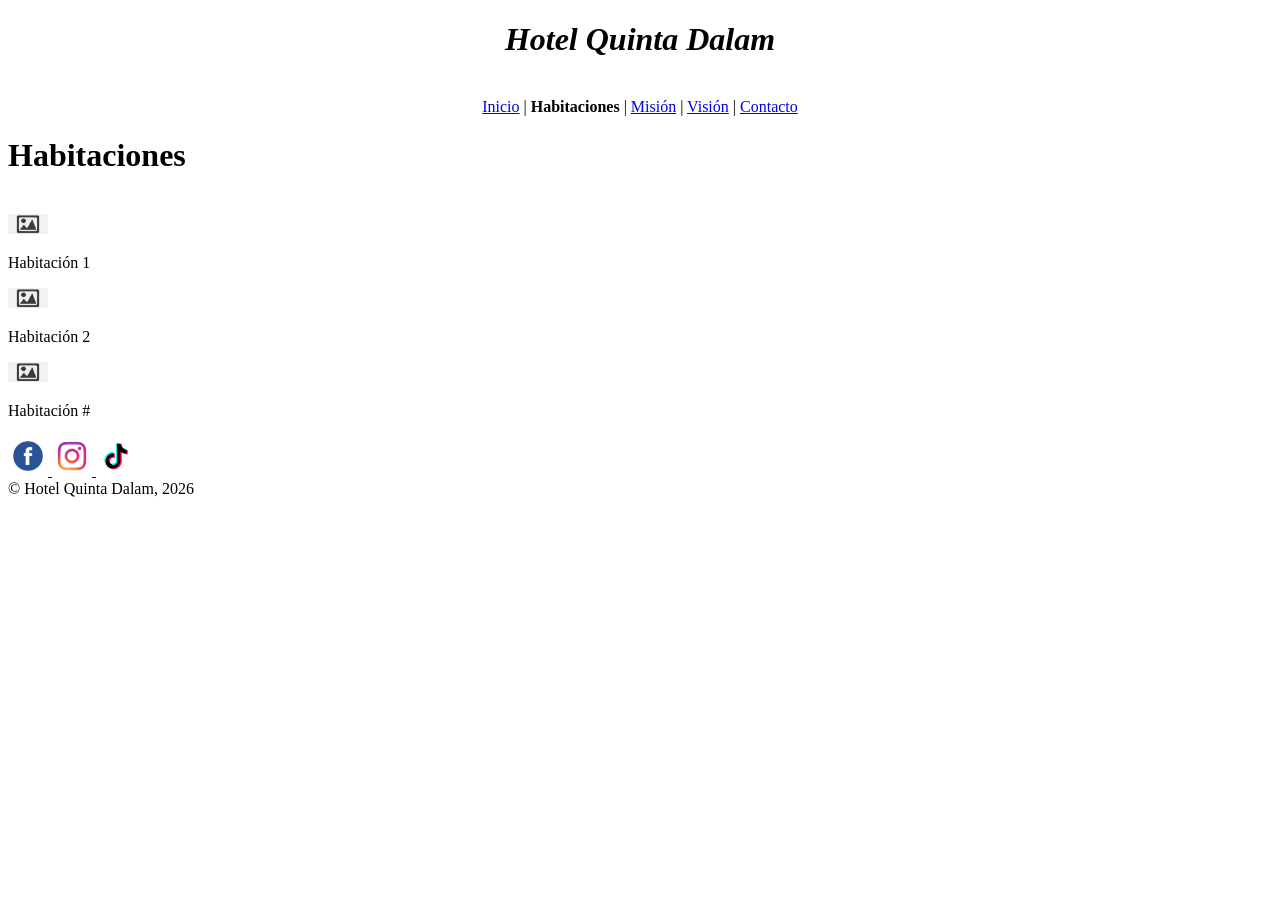
<file: catalogo.htm>
<!DOCTYPE html>
<html lang="es-MX">
<head>
    <meta charset="UTF-8">
    <title>Habitaciones - Hotel Quinta Dalam</title>
    </style>
</head>
<body>
    <header>
        <h1 align="center">
            <i>Hotel Quinta Dalam</i>
        </h1><br>
    </header>
    <nav>
        <div align="center">
            <a href="index.html">Inicio</a> |
            <b>Habitaciones</b> |
            <a href="mision.html">Misión</a> |
            <a href="vision.html">Visión</a> |
            <a href="contacto.htm">Contacto</a>
        </div>
    </nav>
    <h1>Habitaciones</h1>
    <main>
        <br>
        <img src="src/default.png" width="40px" height="20px">
        <p>Habitación 1</p>

        <img src="src/default.png" alt="Habitación 1" width="40px" height="20px">
        <p>Habitación 2</p>

        <img src="src/default.png" alt="Habitación 1" width="40px" height="20px">
        <p>Habitación #</p>
    </main>

    <footer>
        <a href="https://www.facebook.com/profile.php?id=61584681841684" target="_blank">
            <img src="src/facebook.png" width="40px" height="40px">
        </a>

        <a href="https://www.instagram.com/quintadalam?utm_source=ig_web_button_share_sheet&igsh=ZDNlZDc0MzIxNw==" target="_blank">
            <img id="instagram" src="src/instagram.png" width="40px" height="40px">
        </a>

        <a href="https://www.tiktok.com/@quintadalam?lang=es" target="_blank">
            <img id="tiktok" src="src/tiktok.png" width="40px" height="40px">
        </a>
        
        <br>
        &copy; Hotel Quinta Dalam, 2026
    </footer>

</body>
</html>
</file>
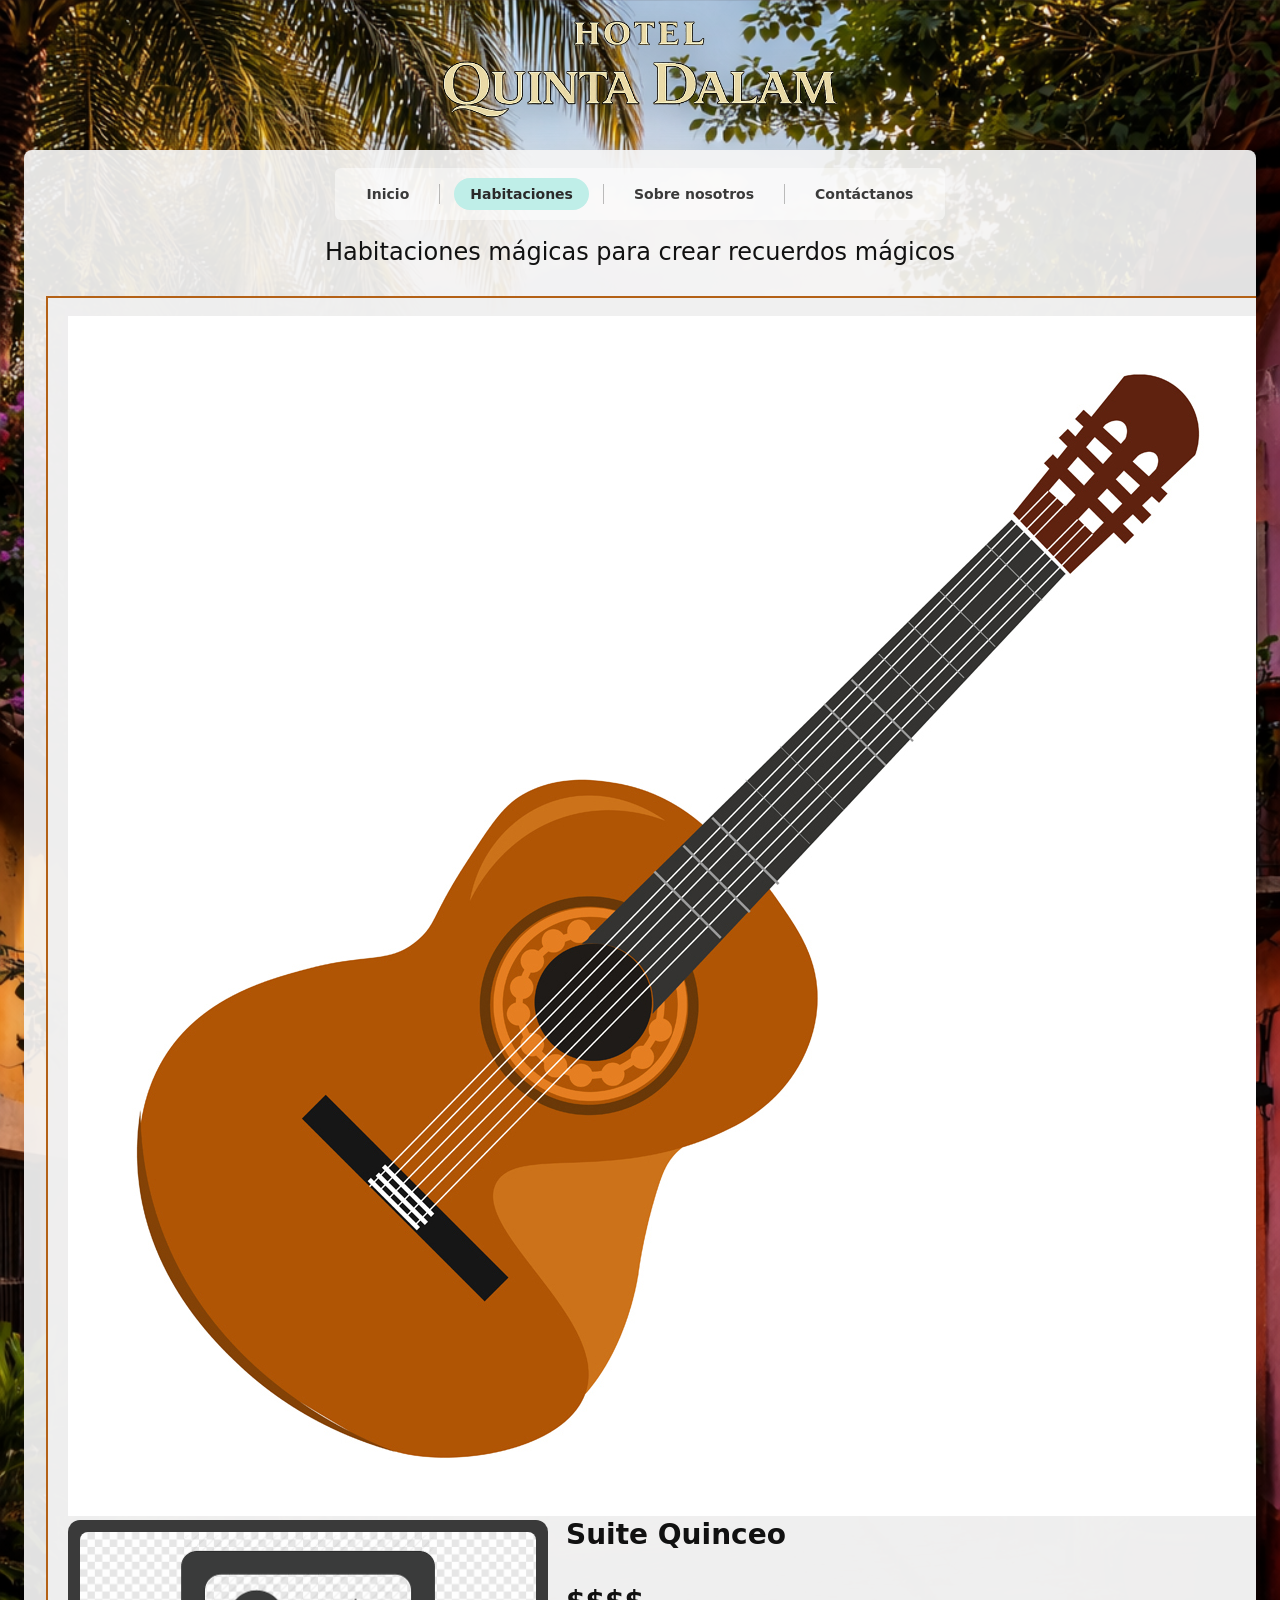
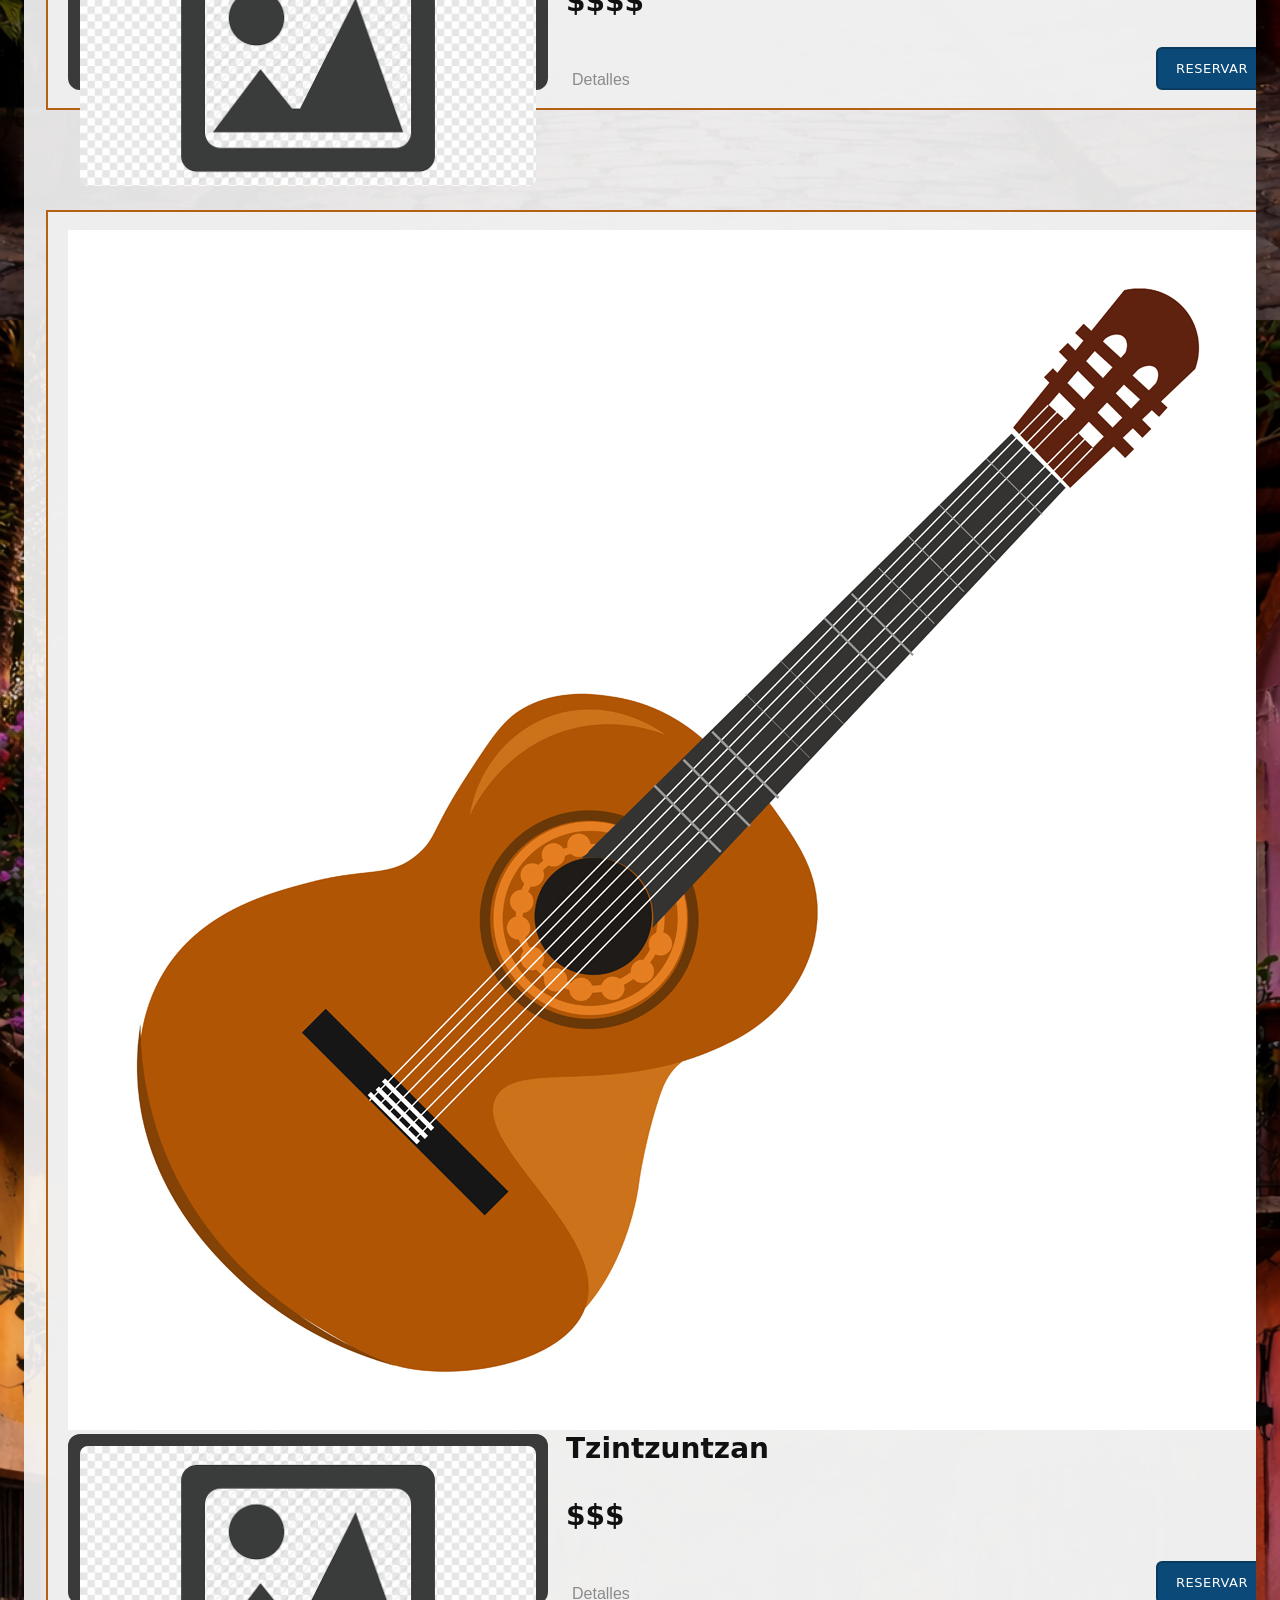
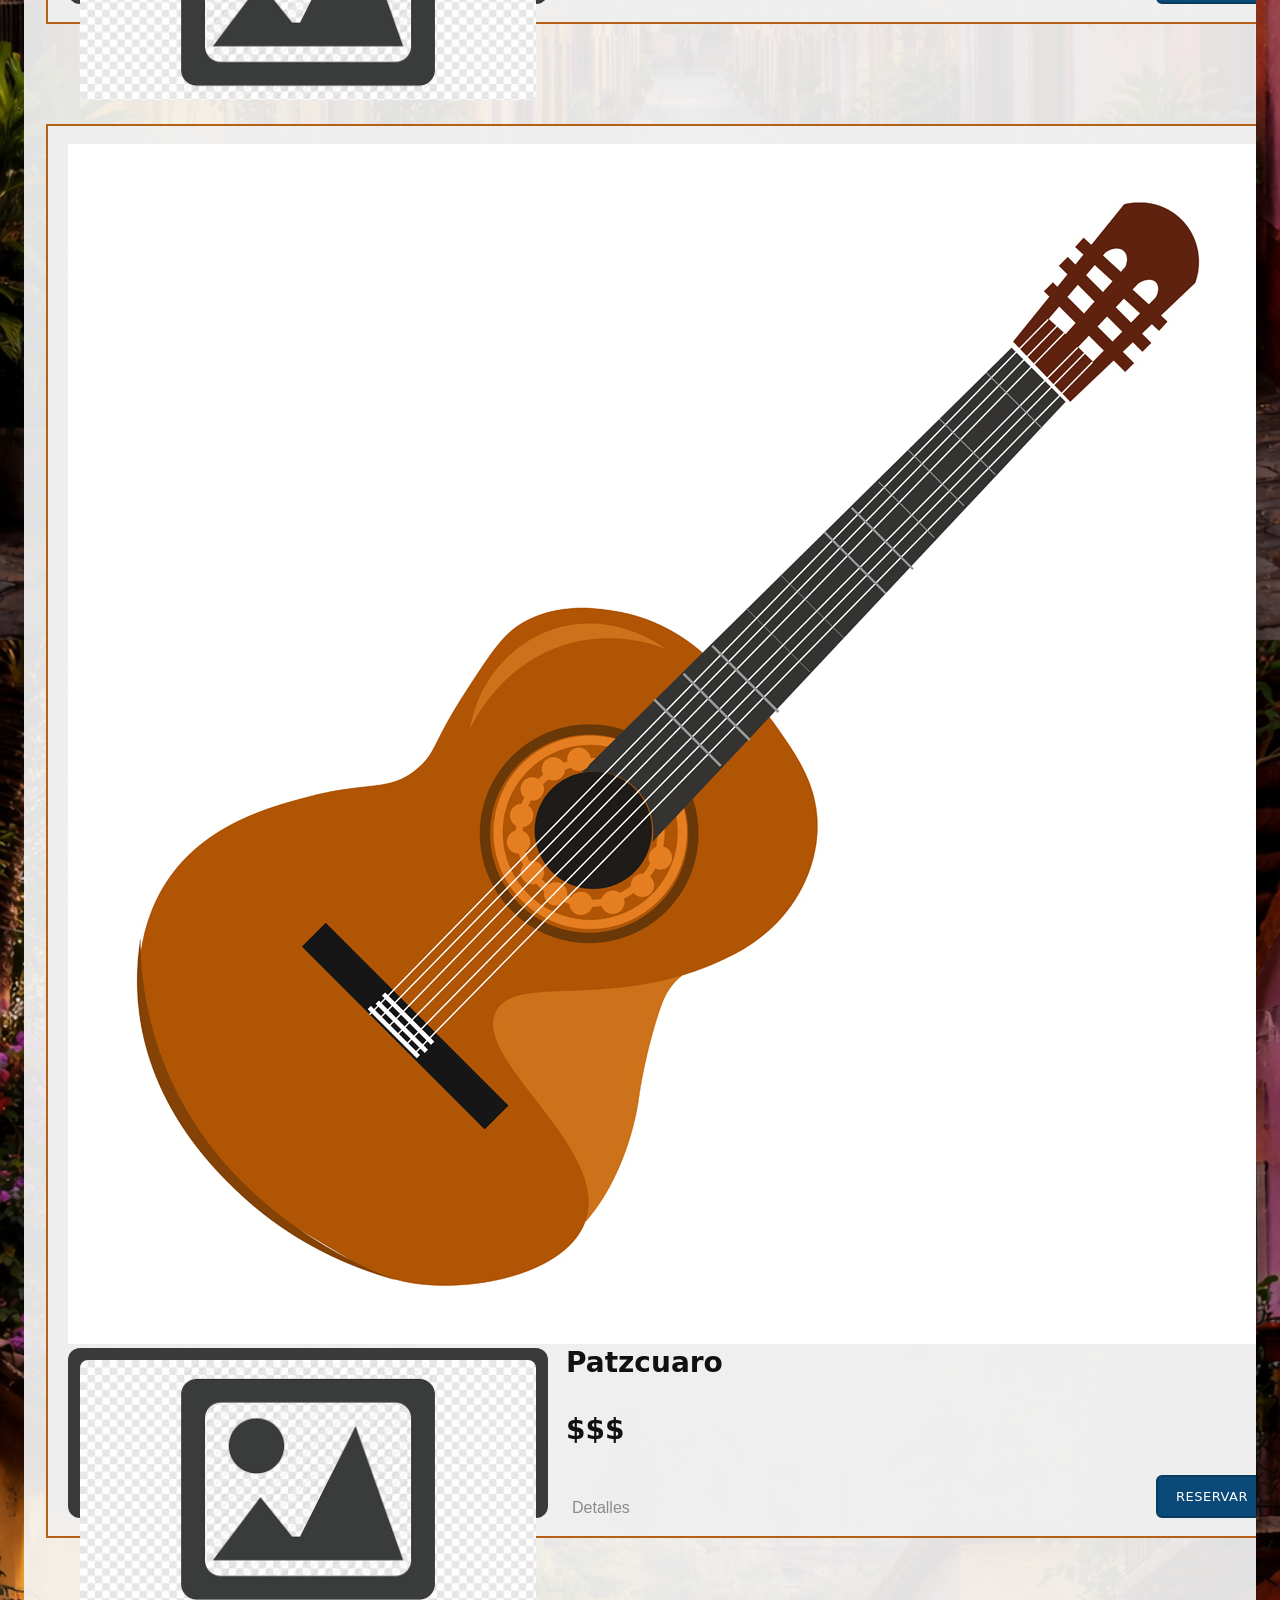
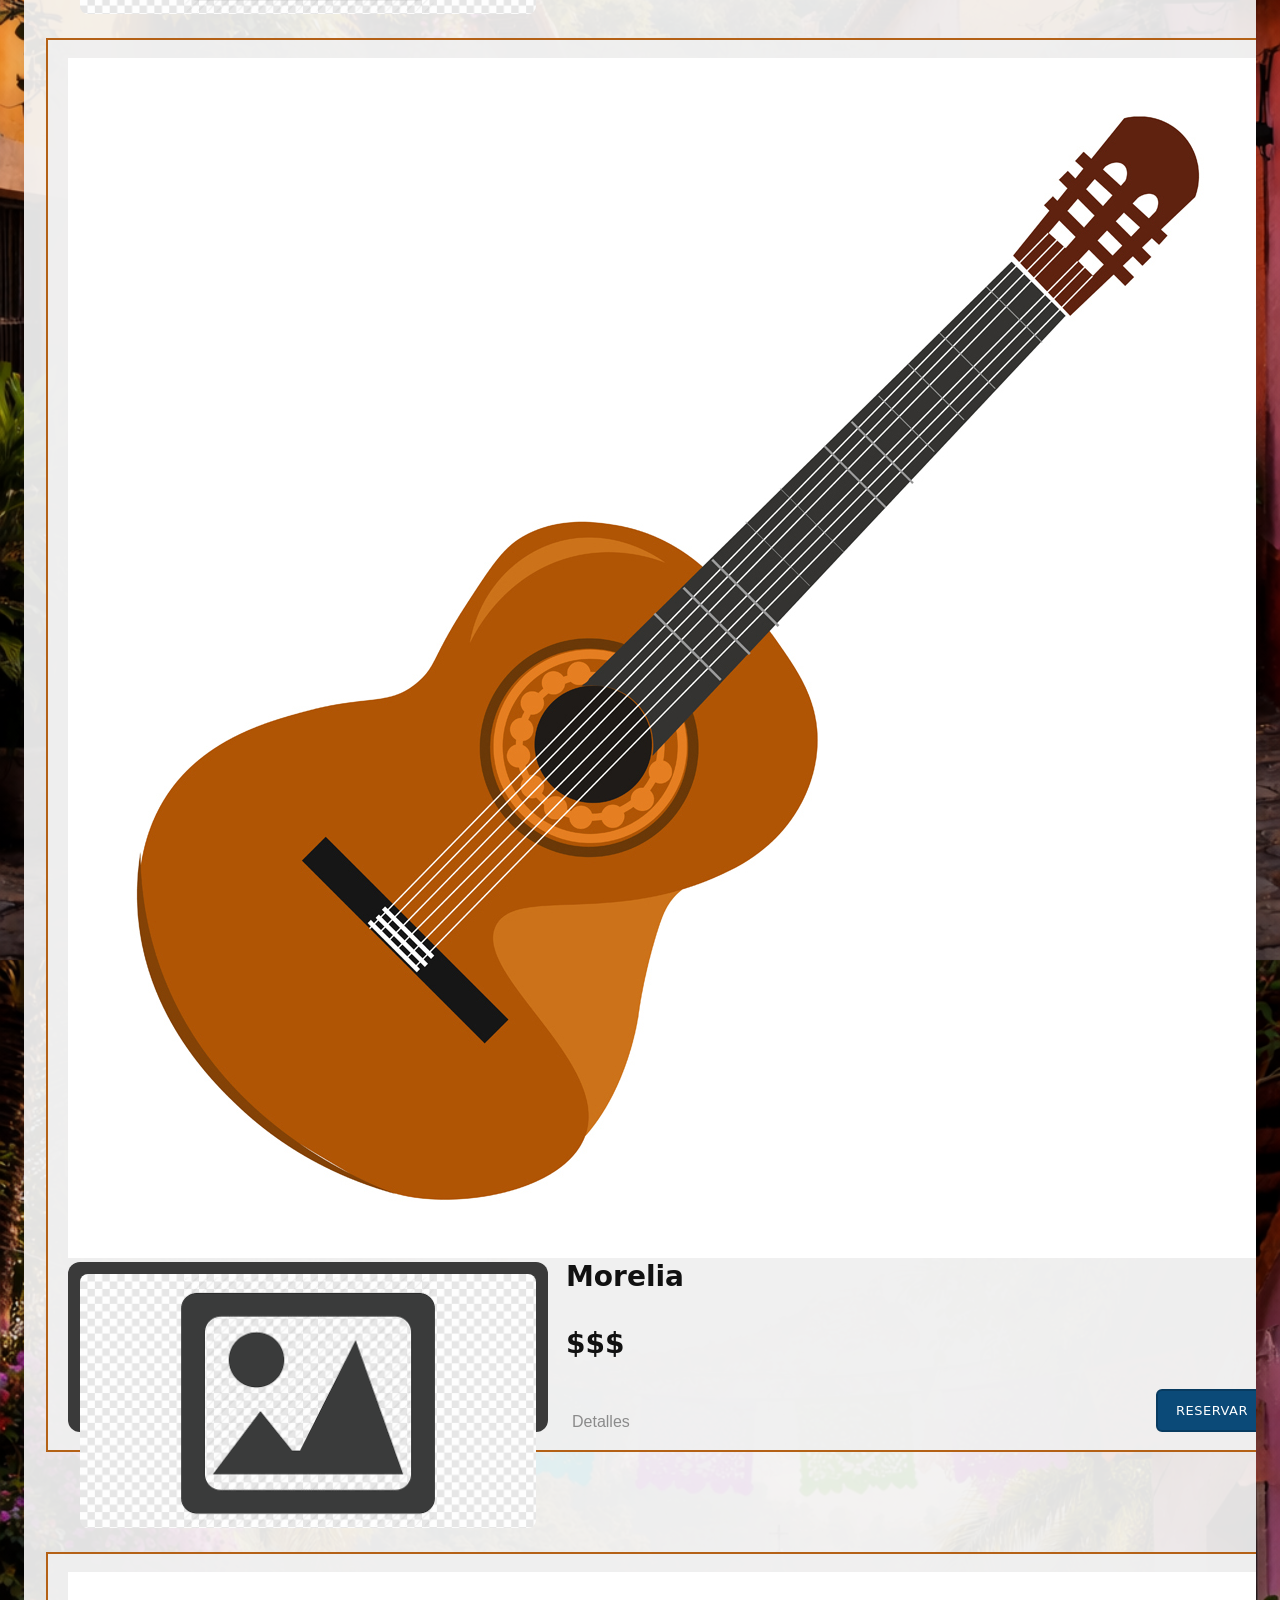
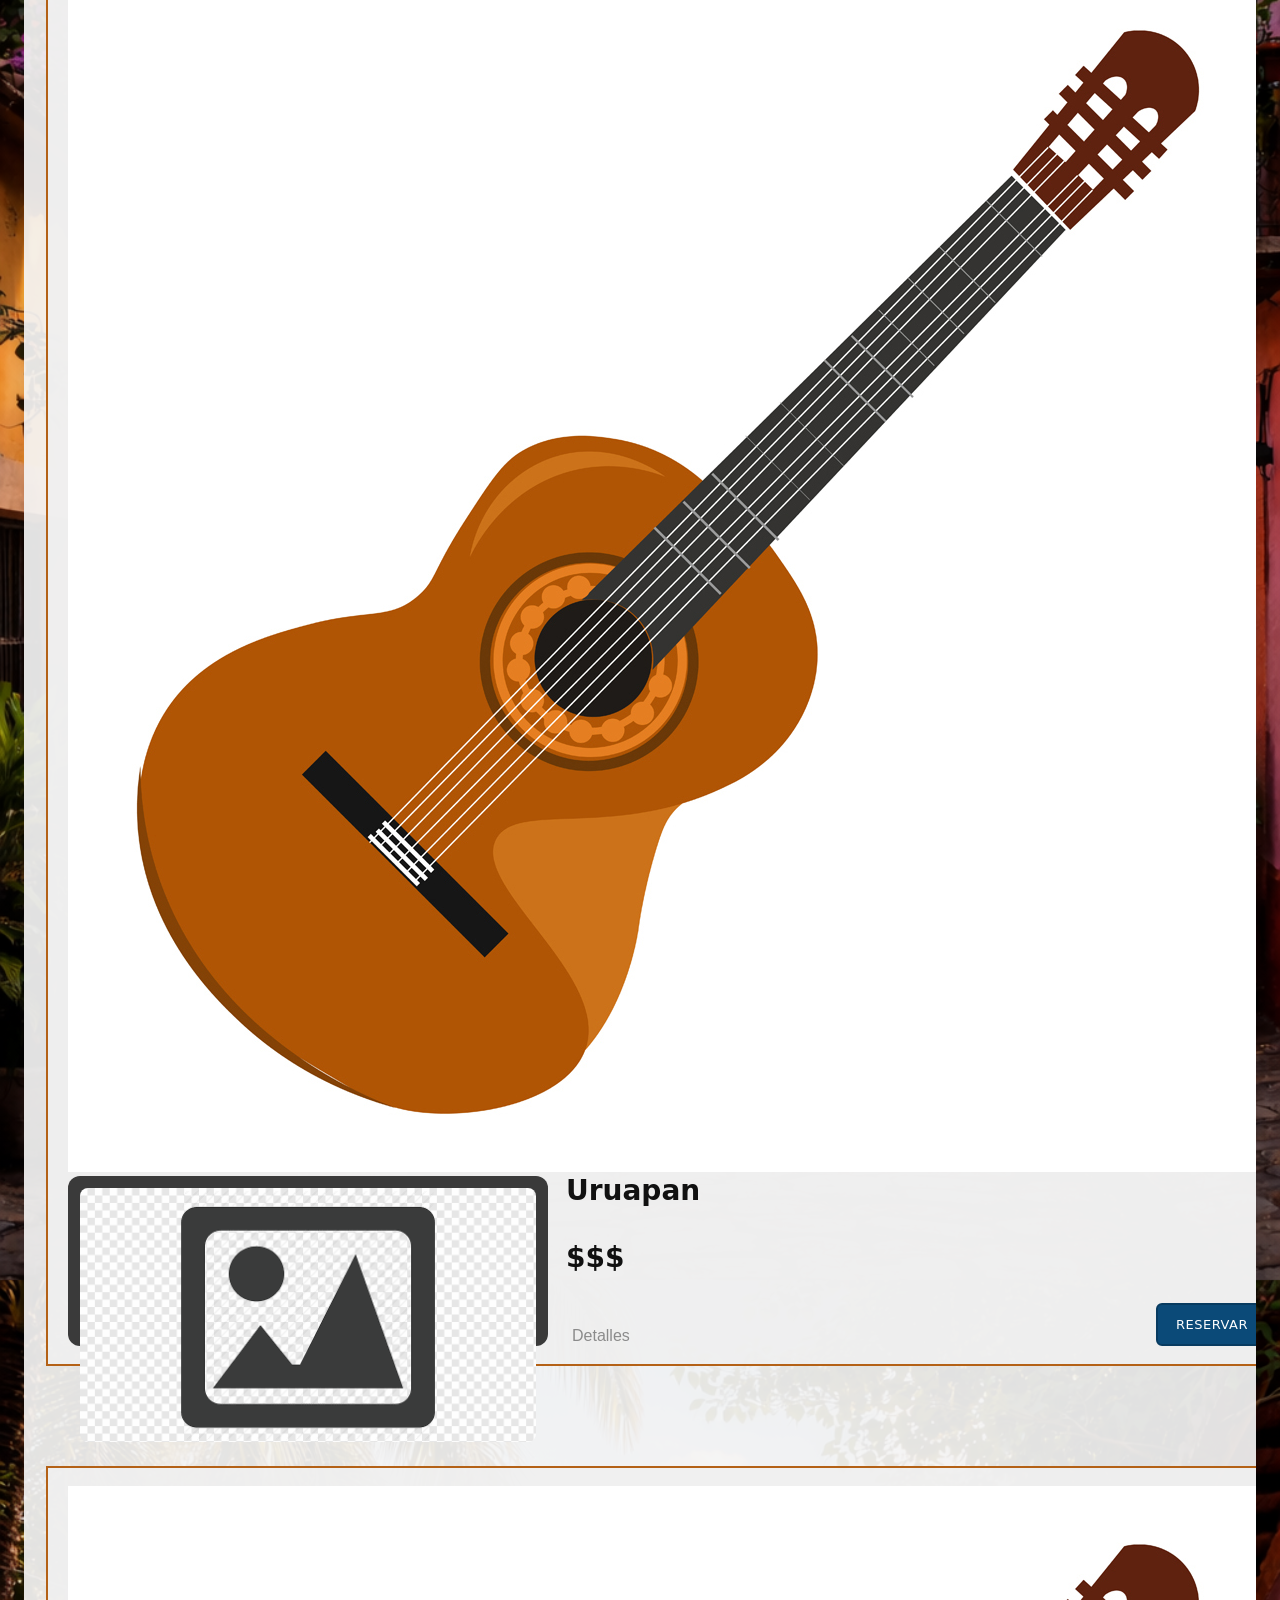
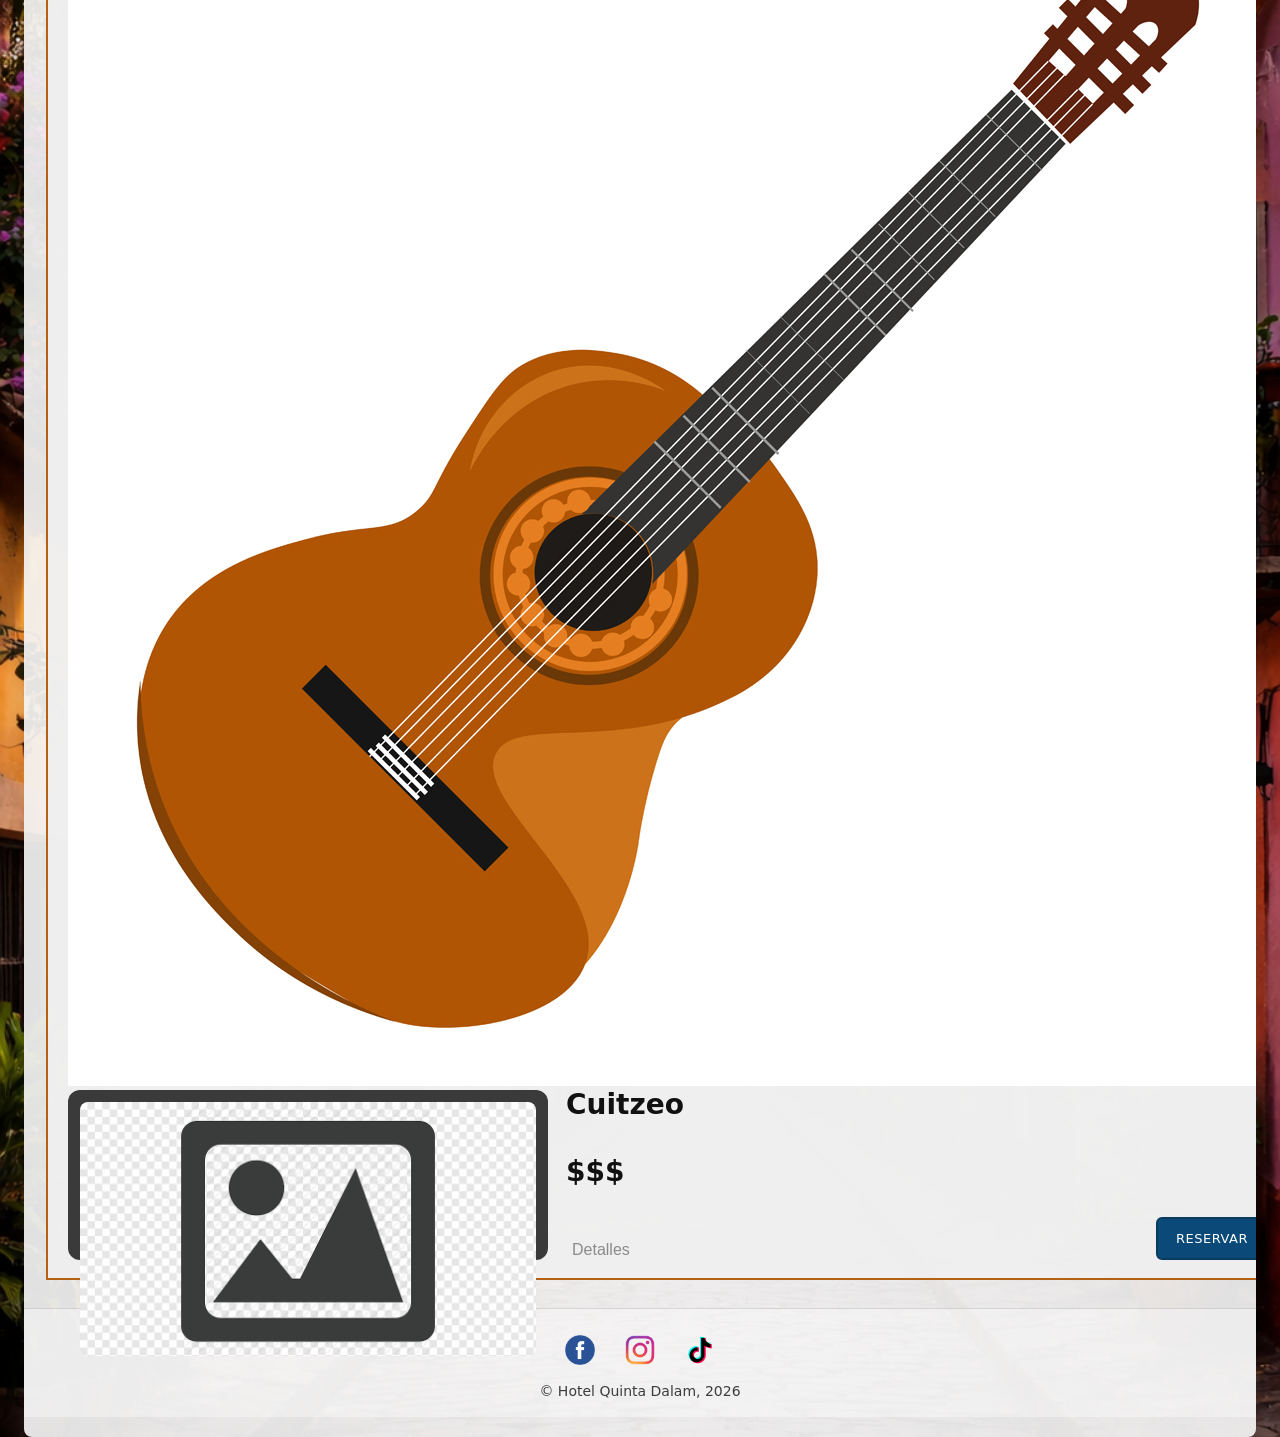
<file: catalogo2.html>
<!doctype html>
<html lang="es">

<head>
    <meta charset="utf-8" />
    <meta name="viewport" content="width=device-width, initial-scale=1" />
    <title>Hotel Quinta Dalam - Habitaciones</title>
    <link rel="stylesheet" href="catalogo_styles.css" />
</head>

<body>
    <!-- Fondo -->
    <div class="bg" aria-hidden="true"></div>

    <!-- Logo fuera del panel (sobre la imagen de fondo) -->
    <header class="hero-top">
        <img class="hero-logo" src="src/logo.png" alt="Hotel Quinta Dalam" />
    </header>

    <!-- Panel principal sobre el fondo -->
    <div class="panel">
        <header class="panel-header">
            <!-- (YA NO VA EL LOGO AQUÍ) -->

            <nav class="nav" aria-label="Navegación principal">
                <a href="index.html">Inicio</a>
                <span class="nav-sep" aria-hidden="true"></span>

                <a class="active" href="habitaciones.html" aria-current="page">Habitaciones</a>
                <span class="nav-sep" aria-hidden="true"></span>

                <a href="mision.html">Sobre nosotros</a>
                <span class="nav-sep" aria-hidden="true"></span>

                <a href="contacto.htm">Contáctanos</a>
            </nav>

            <h1 class="headline">Habitaciones mágicas para crear recuerdos mágicos</h1>
        </header>

        <main class="content">
            <section class="rooms-grid" aria-label="Listado de habitaciones">
                <!-- Duplicas este <article> para agregar más habitaciones -->

                <article class="room-card" data-room="Habitación 1" data-price="$Precio.00"
                    data-desc="Descripción de ejemplo para Habitación 1.">
                    <img class="room-guitar" src="tmp/guitarra.png" alt="" aria-hidden="true" />
                    <div class="room-inner">
                        <div class="preview-frame">
                            <img src="src/default.png" alt="Vista previa de Habitación 1" />
                        </div>

                        <div class="room-info">
                            <h3 class="room-name">Suite Quinceo</h3>
                            <p class="room-price">$$$$</p>
                            <button class="btn-details" type="button">Detalles</button>
                        </div>

                        <a class="btn-reserve" href="reserva.html" target="_blank" rel="noopener">RESERVAR</a>
                    </div>
                </article>

                <article class="room-card" data-room="Habitación 2" data-price="$Precio.00"
                    data-desc="Descripción de ejemplo para Habitación 2.">
                    <img class="room-guitar" src="tmp/guitarra.png" alt="" aria-hidden="true" />
                    <div class="room-inner">
                        <div class="preview-frame">
                            <img src="src/default.png" alt="Vista previa de Habitación 2" />
                        </div>
                        <div class="room-info">
                            <h3 class="room-name">Coeneo</h3>
                            <p class="room-price">$$$</p>
                            <button class="btn-details" type="button">Detalles</button>
                        </div>
                        <a class="btn-reserve" href="reserva.html" target="_blank" rel="noopener">RESERVAR</a>
                    </div>
                </article>

                <article class="room-card" data-room="Habitación 3" data-price="$Precio.00"
                    data-desc="Descripción de ejemplo para Habitación 3.">
                    <img class="room-guitar" src="tmp/guitarra.png" alt="" aria-hidden="true" />
                    <div class="room-inner">
                        <div class="preview-frame">
                            <img src="src/default.png" alt="Vista previa de Habitación 3" />
                        </div>
                        <div class="room-info">
                            <h3 class="room-name">Tzintzuntzan</h3>
                            <p class="room-price">$$$</p>
                            <button class="btn-details" type="button">Detalles</button>
                        </div>
                        <a class="btn-reserve" href="reserva.html" target="_blank" rel="noopener">RESERVAR</a>
                    </div>
                </article>

                <article class="room-card" data-room="Habitación 4" data-price="$Precio.00"
                    data-desc="Descripción de ejemplo para Habitación 4.">
                    <img class="room-guitar" src="tmp/guitarra.png" alt="" aria-hidden="true" />
                    <div class="room-inner">
                        <div class="preview-frame">
                            <img src="src/default.png" alt="Vista previa de Habitación 4" />
                        </div>
                        <div class="room-info">
                            <h3 class="room-name">Yunuen</h3>
                            <p class="room-price">$$$</p>
                            <button class="btn-details" type="button">Detalles</button>
                        </div>
                        <a class="btn-reserve" href="reserva.html" target="_blank" rel="noopener">RESERVAR</a>
                    </div>
                </article>

                <article class="room-card" data-room="Habitación 5" data-price="$Precio.00"
                    data-desc="Descripción de ejemplo para Habitación 5.">
                    <img class="room-guitar" src="tmp/guitarra.png" alt="" aria-hidden="true" />
                    <div class="room-inner">
                        <div class="preview-frame">
                            <img src="src/default.png" alt="Vista previa de Habitación 5" />
                        </div>
                        <div class="room-info">
                            <h3 class="room-name">Patzcuaro</h3>
                            <p class="room-price">$$$</p>
                            <button class="btn-details" type="button">Detalles</button>
                        </div>
                        <a class="btn-reserve" href="reserva.html" target="_blank" rel="noopener">RESERVAR</a>
                    </div>
                </article>

                <article class="room-card" data-room="Habitación 6" data-price="$Precio.00"
                    data-desc="Descripción de ejemplo para Habitación 6.">
                    <img class="room-guitar" src="tmp/guitarra.png" alt="" aria-hidden="true" />
                    <div class="room-inner">
                        <div class="preview-frame">
                            <img src="src/default.png" alt="Vista previa de Habitación 6" />
                        </div>
                        <div class="room-info">
                            <h3 class="room-name">Janitzio</h3>
                            <p class="room-price">$$$</p>
                            <button class="btn-details" type="button">Detalles</button>
                        </div>
                        <a class="btn-reserve" href="reserva.html" target="_blank" rel="noopener">RESERVAR</a>
                    </div>
                </article>

                <article class="room-card" data-room="Habitación 7" data-price="$Precio.00"
                    data-desc="Descripción de ejemplo para Habitación 7.">
                    <img class="room-guitar" src="tmp/guitarra.png" alt="" aria-hidden="true" />
                    <div class="room-inner">
                        <div class="preview-frame">
                            <img src="src/default.png" alt="Vista previa de Habitación 7" />
                        </div>
                        <div class="room-info">
                            <h3 class="room-name">Morelia</h3>
                            <p class="room-price">$$$</p>
                            <button class="btn-details" type="button">Detalles</button>
                        </div>
                        <a class="btn-reserve" href="reserva.html" target="_blank" rel="noopener">RESERVAR</a>
                    </div>
                </article>

                <article class="room-card" data-room="Habitación 8" data-price="$Precio.00"
                    data-desc="Descripción de ejemplo para Habitación 8.">
                    <img class="room-guitar" src="tmp/guitarra.png" alt="" aria-hidden="true" />
                    <div class="room-inner">
                        <div class="preview-frame">
                            <img src="src/default.png" alt="Vista previa de Habitación 8" />
                        </div>
                        <div class="room-info">
                            <h3 class="room-name">Tacambaro</h3>
                            <p class="room-price">$$$</p>
                            <button class="btn-details" type="button">Detalles</button>
                        </div>
                        <a class="btn-reserve" href="reserva.html" target="_blank" rel="noopener">RESERVAR</a>
                    </div>
                </article>

                <article class="room-card" data-room="Habitación 9" data-price="$Precio.00"
                    data-desc="Descripción de ejemplo para Habitación 9.">
                    <img class="room-guitar" src="tmp/guitarra.png" alt="" aria-hidden="true" />
                    <div class="room-inner">
                        <div class="preview-frame">
                            <img src="src/default.png" alt="Vista previa de Habitación 9" />
                        </div>
                        <div class="room-info">
                            <h3 class="room-name">Uruapan</h3>
                            <p class="room-price">$$$</p>
                            <button class="btn-details" type="button">Detalles</button>
                        </div>
                        <a class="btn-reserve" href="reserva.html" target="_blank" rel="noopener">RESERVAR</a>
                    </div>
                </article>

                <article class="room-card" data-room="Habitación 10" data-price="$Precio.00"
                    data-desc="Descripción de ejemplo para Habitación 10.">
                    <img class="room-guitar" src="tmp/guitarra.png" alt="" aria-hidden="true" />
                    <div class="room-inner">
                        <div class="preview-frame">
                            <img src="src/default.png" alt="Vista previa de Habitación 10" />
                        </div>
                        <div class="room-info">
                            <h3 class="room-name">Tlalpujagua</h3>
                            <p class="room-price">$$$</p>
                            <button class="btn-details" type="button">Detalles</button>
                        </div>
                        <a class="btn-reserve" href="reserva.html" target="_blank" rel="noopener">RESERVAR</a>
                    </div>
                </article>

                <article class="room-card" data-room="Habitación 11" data-price="$Precio.00"
                    data-desc="Descripción de ejemplo para Habitación 11.">
                    <img class="room-guitar" src="tmp/guitarra.png" alt="" aria-hidden="true" />
                    <div class="room-inner">
                        <div class="preview-frame">
                            <img src="src/default.png" alt="Vista previa de Habitación 11" />
                        </div>
                        <div class="room-info">
                            <h3 class="room-name">Cuitzeo</h3>
                            <p class="room-price">$$$</p>
                            <button class="btn-details" type="button">Detalles</button>
                        </div>
                        <a class="btn-reserve" href="reserva.html" target="_blank" rel="noopener">RESERVAR</a>
                    </div>
                </article>

                <article class="room-card" data-room="Habitación 12" data-price="$Precio.00"
                    data-desc="Descripción de ejemplo para Habitación 12.">
                    <img class="room-guitar" src="tmp/guitarra.png" alt="" aria-hidden="true" />
                    <div class="room-inner">
                        <div class="preview-frame">
                            <img src="src/default.png" alt="Vista previa de Habitación 12" />
                        </div>
                        <div class="room-info">
                            <h3 class="room-name">Cuanajo</h3>
                            <p class="room-price">$$$</p>
                            <button class="btn-details" type="button">Detalles</button>
                        </div>
                        <a class="btn-reserve" href="reserva.html" target="_blank" rel="noopener">RESERVAR</a>
                    </div>
                </article>

            </section>
        </main>

        <footer class="site-footer">
            <div class="social">
                <a class="social-link" href="https://www.facebook.com/profile.php?id=61584681841684" target="_blank"
                    rel="noopener noreferrer" aria-label="Facebook de Hotel Quinta Dalam">
                    <img src="src/facebook.png" alt="Facebook" class="social-icon">
                </a>

                <a class="social-link"
                    href="https://www.instagram.com/quintadalam?utm_source=ig_web_button_share_sheet&igsh=ZDNlZDc0MzIxNw=="
                    target="_blank" rel="noopener noreferrer" aria-label="Instagram de Hotel Quinta Dalam">
                    <img src="src/instagram.png" alt="Instagram" class="social-icon">
                </a>

                <a class="social-link" href="https://www.tiktok.com/@quintadalam?lang=es" target="_blank"
                    rel="noopener noreferrer" aria-label="TikTok de Hotel Quinta Dalam">
                    <img src="src/tiktok.png" alt="TikTok" class="social-icon">
                </a>
            </div>

            <p class="copyright">
                &copy; Hotel Quinta Dalam, 2026
            </p>
        </footer>
    </div>

    <!-- Modal Detalles -->
    <div class="modal" id="detailsModal" aria-hidden="true" role="dialog" aria-modal="true"
        aria-labelledby="modalTitle">
        <div class="modal-card" role="document">
            <button class="modal-close" type="button" aria-label="Cerrar">✕</button>
            <h2 id="modalTitle" class="modal-title">Detalles</h2>
            <p class="modal-sub" id="modalSub"></p>
            <p class="modal-desc" id="modalDesc"></p>
            <div class="modal-actions">
                <button class="btn-ok" type="button" id="modalOk">Listo</button>
            </div>
        </div>
    </div>

    <script>
        // Año en footer
        document.getElementById("year").textContent = new Date().getFullYear();

        // Modal Detalles
        const modal = document.getElementById("detailsModal");
        const modalTitle = document.getElementById("modalTitle");
        const modalSub = document.getElementById("modalSub");
        const modalDesc = document.getElementById("modalDesc");
        const closeBtn = document.querySelector(".modal-close");
        const okBtn = document.getElementById("modalOk");

        function openModal(room, price, desc) {
            modalTitle.textContent = room;
            modalSub.textContent = price;
            modalDesc.textContent = desc;

            modal.classList.add("is-open");
            modal.setAttribute("aria-hidden", "false");
            document.body.classList.add("no-scroll");
        }

        function closeModal() {
            modal.classList.remove("is-open");
            modal.setAttribute("aria-hidden", "true");
            document.body.classList.remove("no-scroll");
        }

        document.addEventListener("click", (e) => {
            const btn = e.target.closest(".btn-details");
            if (btn) {
                const card = btn.closest(".room-card");
                openModal(card.dataset.room, card.dataset.price, card.dataset.desc);
            }
            if (e.target === modal) closeModal();
        });

        closeBtn.addEventListener("click", closeModal);
        okBtn.addEventListener("click", closeModal);

        document.addEventListener("keydown", (e) => {
            if (e.key === "Escape" && modal.classList.contains("is-open")) closeModal();
        });
    </script>
</body>

</html>
</file>
<file: catalogo_styles.css>
* {
  box-sizing: border-box;
}

:root {
  --panel-bg: rgba(245, 245, 245, .92);
  --text: #111;
  --muted: #8b8b8b;
  --accent: #b46116;
  --active-pill: #bfeee8;
  --shadow: 0 16px 40px rgba(0, 0, 0, .18);
  --reserve-bg: #0b4a78;
  --reserve-border: #083b60;
}

html,
body {
  height: 100%;
}

body {
  margin: 0;
  position: relative;
  min-height: 100vh;
  font-family: system-ui, -apple-system, Segoe UI, Roboto, Arial, sans-serif;
  color: var(--text);

  background-image: url("src/fondo.png");
  background-size: cover;
  background-position: center top;
  background-repeat: repeat;
  background-attachment: scroll;
}

.no-scroll {
  overflow: hidden;
}

.hero-top {
  display: flex;
  justify-content: center;
  padding: 18px 12px 8px;
}

.hero-logo {
  height: 100px;
  width: auto;
  display: block;
  filter: drop-shadow(0 10px 16px rgba(0, 0, 0, .25));
}

.panel {
  width: min(1250px, calc(100% - 48px));
  margin: 24px auto;
  background: var(--panel-bg);
  border-radius: 8px;
  box-shadow: var(--shadow);
  overflow: hidden;
  padding-bottom: 20px;
}

.panel-header {
  padding: 18px 18px 6px;
  text-align: center;
}

.nav {
  display: inline-flex;
  align-items: center;
  gap: 14px;
  padding: 10px 16px;
  background: rgba(255, 255, 255, .45);
  border-radius: 6px;
  flex-wrap: wrap;
  justify-content: center;
}

.nav a {
  text-decoration: none;
  color: #3a3a3a;
  font-size: 14px;
  padding: 8px 16px;
  border-radius: 999px;
  font-weight: bold;
  transition: all 0.3s ease;
}

.nav a.active {
  background: var(--active-pill);
  color: #2a2a2a;
}

.nav-sep {
  width: 1px;
  height: 20px;
  background: rgba(0, 0, 0, .25);
}

.headline {
  margin: 18px 0 12px;
  font-size: 24px;
  font-weight: 500;
}

.content {
  padding: 6px 18px 18px;
}

.rooms-grid {
  display: grid;
  grid-template-columns: repeat(2, 1fr);
  gap: 100px 70px;
  padding: 6px 4px 10px;
}

.room-card {
  border: 2px solid var(--accent);
  background: rgba(240, 240, 240, .9);
  padding: 18px 20px;
  min-height: 170px;
}

.room-inner {
  position: relative;
  display: grid;
  grid-template-columns: 40% 1fr;
  gap: 18px;
  align-items: start;
}

.preview-frame {
  width: 100%;
  height: 170px;
  background: #3a3a3a;
  border-radius: 12px;
  padding: 12px;
  display: grid;
  place-items: center;
}

.preview-frame img {
  width: 100%;
  height: 100%;
  border-radius: 8px;
  object-fit: cover;
  display: block;
}

.room-info {
  min-width: 0;
  padding-right: 190px;

  display: flex;
  flex-direction: column;
  height: 100%;
}

.room-name {
  margin: 0 0 10px;
  font-size: 28px;
  font-weight: 700;
  line-height: 1.05;
}

.room-price {
  margin-top: auto;
  margin-bottom: auto;

  font-size: 28px;
  font-weight: 800;
}

.btn-details {
  margin-top: auto;

  border: 0;
  background: transparent;
  color: var(--muted);
  font-size: 16px;
  cursor: pointer;

  display: inline-flex;
  align-items: center;
  gap: 8px;
}

.btn-details:hover {
  text-decoration: underline;
}

.info-icon {
  width: 18px;
  height: 18px;
  fill: currentColor;
}

.btn-reserve {
  position: absolute;
  right: 0;
  bottom: 0;

  text-decoration: none;
  color: #fff;
  background: var(--reserve-bg);
  border: 2px solid var(--reserve-border);
  padding: 12px 18px;
  border-radius: 6px;
  font-size: 13px;
  letter-spacing: .5px;
}

.btn-reserve:hover {
  filter: brightness(.95);
}

.site-footer {
  padding: 18px 12px;
  text-align: center;
  background: rgba(255, 255, 255, .35);
  border-top: 1px solid rgba(0, 0, 0, .12);
}

.social {
  display: flex;
  justify-content: center;
  align-items: center;
  gap: 14px;
  margin-bottom: 10px;
}

.social-link {
  display: inline-flex;
  align-items: center;
  justify-content: center;
  width: 46px;
  height: 46px;
  border-radius: 999px;
  transition: transform .15s ease, background-color .15s ease;
}

.social-link:hover {
  transform: translateY(-2px);
  background: rgba(0, 0, 0, .06);
}

.social-link:focus-visible {
  outline: 3px solid rgba(11, 74, 120, .55);
  outline-offset: 3px;
}

.social-icon {
  width: 40px;
  height: 40px;
  display: block;
}

.copyright {
  margin: 0;
  font-size: 14px;
  color: rgba(0, 0, 0, .75);
}

.modal {
  position: fixed;
  inset: 0;
  display: none;
  background: rgba(0, 0, 0, .45);
  padding: 18px;
}

.modal.is-open {
  display: grid;
  place-items: center;
}

.modal-card {
  width: min(560px, 100%);
  background: #fff;
  border-radius: 12px;
  padding: 16px 16px 12px;
  box-shadow: 0 18px 40px rgba(0, 0, 0, .22);
  position: relative;
}

.modal-close {
  position: absolute;
  top: 8px;
  right: 8px;
  border: 0;
  background: transparent;
  font-size: 18px;
  cursor: pointer;
  padding: 8px;
}

.modal-title {
  margin: 2px 0 6px;
  font-size: 20px;
}

.modal-sub {
  margin: 0 0 10px;
  color: #555;
  font-weight: 600;
}

.modal-desc {
  margin: 0 0 12px;
  line-height: 1.45;
  color: #222;
}

.modal-actions {
  display: flex;
  justify-content: flex-end;
}

.btn-ok {
  border: 0;
  background: #111;
  color: #fff;
  padding: 10px 12px;
  border-radius: 8px;
  cursor: pointer;
}

.btn-ok:hover {
  opacity: .92;
}

@media (max-width: 700px) {
  .nav {
    display: grid;
    grid-template-columns: repeat(2, 1fr);
    gap: 16px;
    text-align: center;
  }

  .nav-sep {
    display: none;
  }

  .social-icon {
    width: 70px;
    height: 70px;
  }

  .social {gap: 45px;}
}

@media (max-width: 650px) {
  .hero-logo {
    width: 380px;
  }

  .rooms-grid {
    grid-template-columns: 1fr;
    gap: 26px;
  }

  .room-inner {
    display: flex;
    flex-direction: column;
    align-items: center;
  }

  .room-name {
    font-size: 30px;
  }

  .room-price {
    margin-top: 20px;
    font-size: 25px;
  }

  .preview-frame {
    height: 200px;
  }

  .room-info {
    width: 100%;
    text-align: center;
    padding-right: 0;
  }

  .btn-details {
    margin-top: 30px;
    justify-content: center;
    width: 100%;
  }

  .btn-reserve {
    position: static;
    width: 180px;
    margin: -10px auto 0;
  }

}

@media (max-width: 520px) {
  .panel {
    width: calc(100% - 20px);
  }
}
</file>
